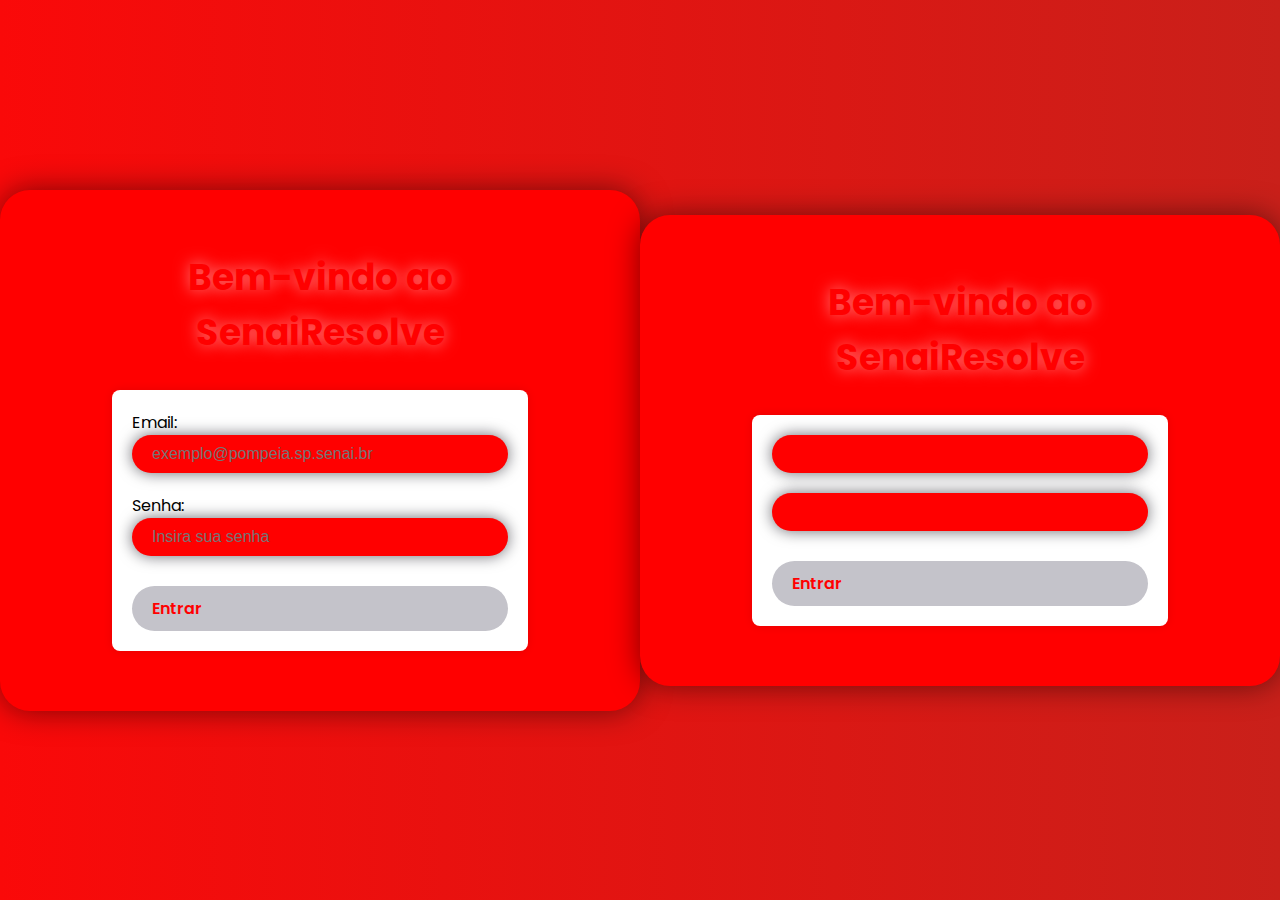
<file: index.html>
<!DOCTYPE html>
<html lang="pt-br">
<head>
    <meta charset="UTF-8">
    <meta name="viewport" content="width=device-width, initial-scale=1.0">
    <title>SenaiResolve</title>
    <style>
        /* Estilos CSS aqui */
        body {
            font-family: Arial, sans-serif;
            margin: 0;
            padding: 0;
            background-color: #f0f0f0;
        }
        header {
            background-color: #e80000;
            color: #fff;
            padding: 20px;
            text-align: center;
        }
        nav {
            background-color: #f62c2c;
            padding: 10px;
            text-align: center;
        }
        nav a {
            color: #fff;
            text-decoration: none;
            padding: 0 10px;
        }
        section {
            padding: 20px;
        }
        footer {
            background-color: #e80000;
            color: #fff;
            text-align: center;
            padding: 10px;
            position: fixed;
            bottom: 0;
            width: 100%;
        }
        form {
            margin: 0 auto;
            width: 80%;
            max-width: 500px;
            padding: 20px;
            background-color: #fff;
            border-radius: 8px;
            box-shadow: 0 0 10px rgba(0, 0, 0, 0.1);
        }
        input[type="text"], input[type="password"], textarea {
            width: 100%;
            padding: 10px;
            margin-bottom: 10px;
            border: 1px solid #ccc;
            border-radius: 4px;
            box-sizing: border-box;
        }
        input[type="submit"] {
            background-color: #005b96;
            color: #fff;
            border: none;
            padding: 15px <!DOCTYPE html>
<html>
<head>
  <title>Login</title>
  <style>
    body {
      font-family: Arial, sans-serif;
      background-color: #f2f2f2;
      margin: 0;
      padding: 0;
      height: 100vh;
      display: flex;
      justify-content: center;
      align-items: center;
    }
    
    .login-container {
      background-color: white;
      padding: 20px;
      border-radius: 5px;
      box-shadow: 0 0 10px rgba(0, 0, 0, 0.1);
      max-width: 400px;
      width: 100%;
    }
    
    input[type=text], input[type=password] {
      width: 100%;
      padding: 12px 20px;
      margin: 8px 0;
      display: inline-block;
      border: 1px solid #ccc;
      border-radius: 4px;
      box-sizing: border-box;
    }
    
    button {
      background-color: #4CAF50;
      color: white;
      padding: 14px 20px;
      margin: 8px 0;
      border: none;
      border-radius: 4px;
      cursor: pointer;
      width: 100%;
    }
    
    button:hover {
      background-color: #45a049;
    }
    <!DOCTYPE html>
<html>
<head>
  <title>Login</title>
  <style>
    body {
      font-family: Arial, sans-serif;
      background-color: #f2f2f2;
      margin: 0;
      padding: 0;
      height: 100vh;
      display: flex;
      justify-content: center;
      align-items: center;
    }
    
    .login-container {
      background-color: white;
      padding: 20px;
      border-radius: 5px;
      box-shadow: 0 0 10px rgba(0, 0, 0, 0.1);
      max-width: 400px;
      width: 100%;
    }
    
    input[type=text], input[type=password] {
      width: 100%;
      padding: 12px 20px;
      margin: 8px 0;
      display: inline-block;
      border: 1px solid #ccc;
      border-radius: 4px;
      box-sizing: border-box;
    }
    
    button {
      background-color: #4CAF50;
      color: white;
      padding: 14px 20px;
      margin: 8px 0;
      border: none;
      border-radius: 4px;
      cursor: pointer;
      width: 100%;
    }
    
    button:hover {
      background-color: #45a049;
    }
    <!DOCTYPE html>
<html>
<head>
  <title>Login</title>
  <style>
    body {
      font-family: Arial, sans-serif;
      background-color: #f2f2f2;
      margin: 0;
      padding: 0;
      height: 100vh;
      display: flex;
      justify-content: center;
      align-items: center;
    }
    
    .login-container {
      background-color: white;
      padding: 20px;
      border-radius: 5px;
      box-shadow: 0 0 10px rgba(0, 0, 0, 0.1);
      max-width: 400px;
      width: 100%;
    }
    
    input[type=text], input[type=password] {
      width: 100%;
      padding: 12px 20px;
      margin: 8px 0;
      display: inline-block;
      border: 1px solid #ccc;
      border-radius: 4px;
      box-sizing: border-box;
    }
    
    button {
      background-color: #4CAF50;
      color: white;
      padding: 14px 20px;
      margin: 8px 0;
      border: none;
      border-radius: 4px;
      cursor: pointer;
      width: 100%;
    }
    
    button:hover {
      background-color: #45a049;
    }
  </style>
</head>
<body>

  <script>
    const form = document.getElementById('loginForm');
    const errorMessage = document.getElementById('errorMessage');

    form.addEventListener('submit', (event) => {
      event.preventDefault();

      const email = document.getElementById('email').value;
      const password = document.getElementById('password').value;

      // Validar o email
      if (email.endsWith('@pompeia.sp.senai.br')) {
        // Enviar as informações para o servidor ou realizar outras ações
        console.log('Email e senha válidos:', email, password);
        // Redirecionar o usuário para a próxima página
        window.location.href = 'telainicial.html'; // Substitua 'telainicial.html' pelo seu arquivo HTML da próxima página
      } else {
        errorMessage.textContent = 'O email deve terminar com @pompeia.sp.senai.br';
        errorMessage.style.display = 'block'; // Exibir a mensagem de erro
      }
    });
  </script>
</body>
</html>
<!DOCTYPE html>
<html lang="pt-BR">
<head>
  <meta charset="UTF-8">
  <meta name="viewport" content="width=device-width, initial-scale=1.0">
  <title> SenaiResolve - Tela Inicial</title>
  <style>
    body {
      margin: 4;
      padding: 4;
      font-family: Arial, sans-serif;
      background: linear-gradient(to right, #fa0909, #c9201a);
      overflow: hidden;
    }

    .container {
      display: flex;
      justify-content: center;
      align-items: center;
      height: 100vh;
      position: relative;
      z-index: 1;
    }

    .content {
      text-align: center;
      color: #fff;
      padding: 40px;
      border-radius: 10px;
      background-color: rgba(255, 255, 255, 0.1);
      backdrop-filter: blur(10px);
      box-shadow: 0 0 20px rgba(0, 0, 0, 0.1);
    }

    .content h1 {
      font-size: 48px;
      margin-bottom: 20px;
      text-shadow: 0 0 10px rgba(0, 0, 0, 0.3);
    }

    .content p {
      font-size: 24px;
      margin-bottom: 30px;
      text-shadow: 0 0 10px rgba(0, 0, 0, 0.3);
    }

    .content .btn {
      display: inline-block;
      background-color: #fff;
      color: #810606;
      padding: 12px 30px;
      border-radius: 30px;
      text-decoration: none;
      font-size: 18px;
      transition: transform 0.3s ease;
    }

    .content .btn:hover {
      transform: scale(1.1);
    }

    .background-animation {
      position: absolute;
      top: 0;
      left: 0;
      width: 100%;
      height: 100%;
      z-index: 0;
    }

    .bubble {
      position: absolute;
      width: 60px;
      height: 60px;
      background-color: rgba(255, 255, 255, 0.3);
      border-radius: 50%;
      animation: bubbleAnimation 10s linear infinite;
    }

    @keyframes bubbleAnimation {
      0% {
        transform: translateY(0) rotate(0deg);
      }
      100% {
        transform: translateY(100vh) rotate(360deg);
      }
    }
  </style>
</head>
<body>
    <div class="background-animation">
    <div class="bubble" style="left: 10%; animation-delay: 0s;"></div>
    <div class="bubble" style="left: 20%; animation-delay: 2s;"></div>
    <div class="bubble" style="left: 30%; animation-delay: 4s;"></div>
    <div class="bubble" style="left: 40%; animation-delay: 6s;"></div>
    <div class="bubble" style="left: 50%; animation-delay: 8s;"></div>
    <div class="bubble" style="left: 60%; animation-delay: 2s;"></div>
    <div class="bubble" style="left: 70%; animation-delay: 4s;"></div>
    <div class="bubble" style="left: 80%; animation-delay: 6s;"></div>
    <div class="bubble" style="left: 90%; animation-delay: 8s;"></div>
  </div>
</body>
</html>
<!DOCTYPE html>
<html lang="pt-BR">
<head>
  <meta charset="UTF-8">
  <meta name="viewport" content="width=device-width, initial-scale=1.0">
  <title>Login - SenaiResolve</title>
  <link rel="preconnect" href="https://fonts.googleapis.com">
  <link rel="preconnect" href="https://fonts.gstatic.com" crossorigin>
  <link href="https://fonts.googleapis.com/css2?family=Poppins:wght@400;600;700&display=swap" rel="stylesheet">
  <style>
    /* Resetando estilos padrão */
    * {
      margin: 8;
      padding: 8;
      box-sizing: border-box;
    }

    body {
      font-family: 'Poppins', sans-serif;
      background-color: #1f2029;
      display: flex;
      justify-content: center;
      align-items: center;
      height: 100vh;
      overflow: hidden;
    }

    .login-container {
      background-color: #2a2b38;
      padding: 60px;
      border-radius: 30px;
      box-shadow: 0 0 30px rgba(0, 0, 0, 0.5);
      position: relative;
      z-index: 1;
    }

    .login-container h1 {
      color: white;
      font-size: 36px;
      font-weight: 700;
      margin-bottom: 30px;
      text-align: center;
      text-shadow: 0 0 15px rgba(255, 255, 255, 0.5);
    }

    /* Restante do CSS mantido igual à versão anterior */
  </style>
</head>
<body>
  <div class="login-container">
    <h1>Bem-vindo ao SenaiResolve</h1>
    <form>
      <div class="form-group">
        <label for="email">Email:</label>
        <div class="input-wrapper">
          <input type="email" id="email" placeholder="exemplo@pompeia.sp.senai.br" pattern="[a-z0-9._%+-]+@pompeia.sp.senai.br" required>
        </div>
      </div>
      <div class="form-group">
        <label for="password">Senha:</label>
        <div class="input-wrapper">
          <input type="password" id="password" placeholder="Insira sua senha" required>
        </div>
      </div>
      <a href="telainicial.html" class="btn">Entrar</a>
    </form>
  </div>

  <div class="background-animation">
    <!-- Animação de formas geométricas -->
  </div>
</body>
</html>
<!DOCTYPE html>
<html lang="pt-BR">
<head>
  <meta charset="UTF-8">
  <meta name="viewport" content="width=device-width, initial-scale=1.0">
  <title>Login - SenaiResolve</title>
  <link rel="preconnect" href="https://fonts.googleapis.com">
  <link rel="preconnect" href="https://fonts.gstatic.com" crossorigin>
  <link href="https://fonts.googleapis.com/css2?family=Poppins:wght@400;600;700&display=swap" rel="stylesheet">
  <style>
    /* Resetando estilos padrão */
    * {
      margin: 8;
      padding: 8;
      box-sizing: border-box;
    }

    body {
      font-family: 'Poppins', sans-serif;
      background-color: #1f2029;
      display: flex;
      justify-content: center;
      align-items: center;
      height: 100vh;
      overflow: hidden;
      position: relative;
    }

    .login-container {
      background-color: #fafafa;
      padding: 60px;
      border-radius: 30px;
      box-shadow: 0 0 30px rgb(9, 0, 0);
      position: center;
      z-index: 1;
    }

    .login-container h1 {
      color: #0a0a0a;
      font-size: 36px;
      font-weight: 700;
      margin-bottom: 30px;
      text-align: center;
      text-shadow: 0 0 15px rgba(255, 255, 255, 0.5);
    }

    .form-group {
      margin-bottom: 20px;
    }

    .input-wrapper {
      position: relative;
    }

    .input-wrapper input {
      width: 100%;
      padding: 10px 20px;
      font-size: 16px;
      color: white;
      background-color: #fc1717;
      border: none;
      border-radius: 25px;
      outline: none;
      /* box-shadow: 0 0 15px rgba(255, 255, 255, 0.6); */
    }

    .input-wrapper label {
      position: absolute;
      top: 50%;
      left: 20px;
      transform: translateY(-50%);
      font-size: 16px;
      color: #ffffff;
      pointer-events: none;
      transition: all 0.3s ease;
    }

    .input-wrapper input:focus + label,
    .input-wrapper input:not(:placeholder-shown) + label {
      top: 0;
      font-size: 14px;
    }

    .btn {
      display: block;
      width: 100%;
      padding: 10px 20px;
      font-size: 16px;
      font-weight: 600;
      text-decoration: none;
      color: #f8f8f6;
      background-color: rgb(255, 0, 0);
      border-radius: 25px;
      transition: background-color 0.3s ease;
    }

    .btn:hover {
      background-color: #898686;
    }

    /* Animação de fundo */
    .background-animation {
      position: absolute;
      top: 0;
      left: 0;
      width: 100%;
      height: 100%;
      z-index: 0;
      overflow: hidden;
    }

    .background-animation div {
      position: absolute;
      display: block;
      list-style: none;
      width: 20px;
      height: 20px;
      background: rgba(252, 252, 252, 0.2);
      animation: animate 25s linear infinite;
      bottom: -150px;
    }

    .background-animation div:nth-child(1) {
      left: 25%;
      width: 80px;
      height: 80px;
      animation-delay: 0s;
    }

    .background-animation div:nth-child(2) {
      left: 10%;
      width: 20px;
      height: 20px;
      animation-delay: 2s;
      animation-duration: 12s;
    }

    .background-animation div:nth-child(3) {
      left: 70%;
      width: 20px;
      height: 20px;
      animation-delay: 4s;
    }

    .background-animation div:nth-child(4) {
      left: 40%;
      width: 60px;
      height: 60px;
      animation-delay: 0s;
      animation-duration: 18s;
    }

    .background-animation div:nth-child(5) {
      left: 65%;
      width: 20px;
      height: 20px;
      animation-delay: 0s;
    }

    @keyframes animate {
      0% {
        transform: translateY(0) rotate(0deg);
        opacity: 1;
      }
      100% {
        transform: translateY(-1000px) rotate(720deg);
        opacity: 0;
      }
    }
  </style>
</head>
<body>
  <div class="background-animation">
    <div></div>
    <div></div>
    <div></div>
    <div></div>
    <div></div>
  </div>
</body>
</html>
<!DOCTYPE html>
<html lang="pt-BR">
<head>
  <meta charset="UTF-8">
  <meta name="viewport" content="width=device-width, initial-scale=1.0">
  <title>Login - SenaiResolve</title>
  <link rel="preconnect" href="https://fonts.googleapis.com">
  <link rel="preconnect" href="https://fonts.gstatic.com" crossorigin>
  <link href="https://fonts.googleapis.com/css2?family=Poppins:wght@400;600;700&display=swap" rel="stylesheet">
  <style>
    /* Resetando estilos padrão */
    * {
      margin: 0;
      padding: 0;
      box-sizing: border-box;
    }

    body {
      font-family: 'Poppins', sans-serif;
      background-color: #ff0000;
      display: flex;
      justify-content: center;
      align-items: center;
      height: 100vh;
      overflow: hidden;
      position: relative;
    }

    .login-container {
      background-color: #ff0000;
      padding: 60px;
      border-radius: 30px;
      box-shadow: 0 0 30px rgba(0, 0, 0, 0.5);
      position: relative;
      z-index: 1;
    }

    .login-container h1 {
      color: #ff0000;
      font-size: 36px;
      font-weight: 700;
      margin-bottom: 30px;
      text-align: center;
      text-shadow: 0 0 15px rgba(255, 255, 255, 0.5);
    }

    .form-group {
      margin-bottom: 20px;
    }

    .input-wrapper {
      position: relative;
    }

    .input-wrapper input {
      width: 100%;
      padding: 10px 20px;
      font-size: 16px;
      color: #ff0000;
      background-color: #ff0000;
      border: none;
      border-radius: 25px;
      outline: none;
      box-shadow: 0 0 15px rgba(8, 7, 16, 0.6);
    }

    .input-wrapper label {
      position: absolute;
      top: 50%;
      left: 20px;
      transform: translateY(-50%);
      font-size: 16px;
      color: #ff0000;
      pointer-events: none;
      transition: all 0.3s ease;
    }

    .input-wrapper input:focus + label,
    .input-wrapper input:not(:placeholder-shown) + label {
      top: 0;
      font-size: 14px;
    }

    .btn {
      display: block;
      width: 100%;
      padding: 10px 20px;
      font-size: 16px;
      font-weight: 600;
      text-decoration: none;
      color: #ff0000;
      background-color: #c4c3ca;
      border-radius: 25px;
      transition: background-color 0.3s ease;
    }

    .btn:hover {
      background-color: #b1b0b8;
    }

    /* Animação de fundo */
    .background-animation {
      position: absolute;
      top: 0;
      left: 0;
      width: 100%;
      height: 100%;
      z-index: 0;
      overflow: hidden;
    }

    .background-animation div {
      position: absolute;
      display: block;
      list-style: none;
      width: 20px;
      height: 20px;
      background: rgba(255, 255, 255, 0.2);
      animation: animate 25s linear infinite;
      bottom: -150px;
    }

    .background-animation div:nth-child(1) {
      left: 25%;
      width: 80px;
      height: 80px;
      animation-delay: 0s;
    }

    .background-animation div:nth-child(2) {
      left: 10%;
      width: 20px;
      height: 20px;
      animation-delay: 2s;
      animation-duration: 12s;
    }

    .background-animation div:nth-child(3) {
      left: 70%;
      width: 20px;
      height: 20px;
      animation-delay: 4s;
    }

    .background-animation div:nth-child(4) {
      left: 40%;
      width: 60px;
      height: 60px;
      animation-delay: 0s;
      animation-duration: 18s;
    }

    .background-animation div:nth-child(5) {
      left: 65%;
      width: 20px;
      height: 20px;
      animation-delay: 0s;
    }

    @keyframes animate {
      0% {
        transform: translateY(0) rotate(0deg);
        opacity: 1;
      }
      100% {
        transform: translateY(-1000px) rotate(720deg);
        opacity: 0;
      }
    }
  </style>
</head>
<body>
  <div class="login-container">
    <h1>Bem-vindo ao SenaiResolve</h1>
    <form>
      <div class="form-group">
        <div class="input-wrapper">
          <input type="email" id="email" placeholder=" " pattern="[a-z0-9._%+-]+@pompeia.sp.senai.br" required>
          <label for="email">Email</label>
        </div>
      </div>
      <div class="form-group">
        <div class="input-wrapper">
          <input type="password" id="password" placeholder=" " required>
          <label for="password">Senha</label>
        </div>
      </div>
      <a href="#" class="btn">Entrar</a>
    </form>
  </div>

  <div class="background-animation">
    <div></div>
    <div></div>
    <div></div>
    <div></div>
    <div></div>
  </div>
</body>
</html>
</file>
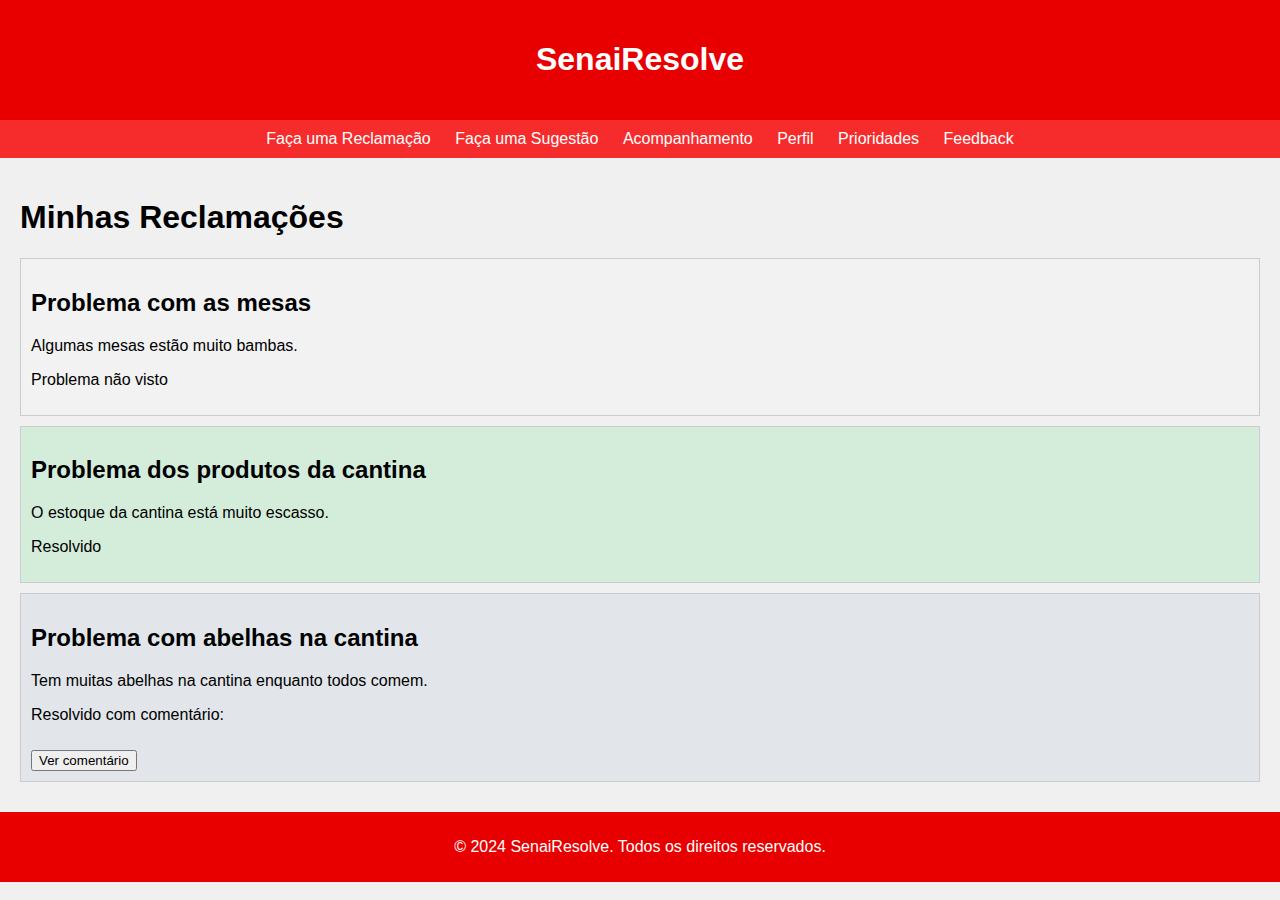
<file: acompanhamento.html>
<!DOCTYPE html>
<html lang="pt-br">
<head>
    <meta charset="UTF-8">
    <meta name="viewport" content="width=device-width, initial-scale=1.0">
    <title>SenaiResolve</title>
    <style>
        /* Estilos CSS aqui */
        body {
            font-family: Arial, sans-serif;
            margin: 0;
            padding: 0;
            background-color: #f0f0f0;
        }
        header {
            background-color: #e80000;
            color: #fff;
            padding: 20px;
            text-align: center;
        }
        nav {
            background-color: #f62c2c;
            padding: 10px;
            text-align: center;
        }
        nav a {
            color: #fff;
            text-decoration: none;
            padding: 0 10px;
        }
        section {
            padding: 20px;
        }
        footer {
            background-color: #e80000;
            color: #fff;
            text-align:center;
            padding-top: 10px;
            padding-bottom: 10px;
            bottom: 0;
            width: 100%;
        }
        form {
            margin: 0 auto;
            width: 80%;
            max-width: 500px;
            padding: 20px;
            background-color: #fff;
            border-radius: 8px;
            box-shadow: 0 0 10px rgba(0, 0, 0, 0.1);
        }
        input[type="text"], input[type="password"], textarea {
            width: 100%;
            padding: 10px;
            margin-bottom: 10px;
            border: 1px solid #ccc;
            border-radius: 4px;
            box-sizing: border-box;
        }
        input[type="submit"] {
            background-color: #005b96;
            color: #fff;
            border: none;
            padding: 15px 20px;
            border-radius: 4px;
            cursor: pointer;
        }
        input[type="submit"]:hover {
            background-color: #003366;
        }
    </style>
</head>
<body>
    <header>
        <h1>SenaiResolve</h1>
    </header>
    <nav>
        <a href="reclamar.html">Faça uma Reclamação</a>
        <a href="sugestão.html">Faça uma Sugestão</a>
        <a href="acompanhamento.html">Acompanhamento</a>
        <a href="perfil.html">Perfil</a>
        <a href="instituição.html">Prioridades</a>
        <a href="feedback.html">Feedback</a>


    </nav>
    <section>
        <!DOCTYPE html>
        <html>
        <head>
            <title>Minhas Reclamações</title>
            <style>
                .reclamacao {
                    border: 1px solid #ccc;
                    padding: 10px;
                    margin-bottom: 10px;
                }
                .reclamacao.vista {
                    background-color: #f2f2f2;
                }
                .reclamacao.resolvida {
                    background-color: #d4edda;
                }
                .reclamacao.resolvida-com-comentario {
                    background-color: #e2e6ea;
                }
                .reclamacao button {
                    margin-top: 10px;
                }
                .comentario {
                    display: none;
                    background-color: #f5f5f5;
                    padding: 10px;
                    margin-top: 10px;
                }
            </style>
        </head>
        <body>
            <h1>Minhas Reclamações</h1>
            <div class="reclamacao vista">
                <h2>Problema com as mesas</h2>
                <p>Algumas mesas estão muito bambas.</p>
                <p>Problema não visto</p>
            </div>
            <div class="reclamacao resolvida">
                <h2>Problema dos produtos da cantina</h2>
                <p>O estoque da cantina está muito escasso.</p>
                <p>Resolvido</p>
            </div>
            <div class="reclamacao resolvida-com-comentario">
                <h2>Problema com abelhas na cantina</h2>
                <p>Tem muitas abelhas na cantina enquanto todos comem.</p>
                <p>Resolvido com comentário:</p>
                <div class="comentario">
                    <p>Trocamos a lata de lixo de metais de local, pois as abelhas procuravam o doce das latas de refrigerante.</p>
                </div>
                <button>Ver comentário</button>
            </div>
            <script>
                document.querySelectorAll('.reclamacao.resolvida-com-comentario button').forEach(button => {
                    button.addEventListener('click', () => {
                        button.previousElementSibling.style.display = 'block';
                    });
                });
            </script>
        </body>
        </html>    </section>
    <footer>
        <p>&copy; 2024 SenaiResolve. Todos os direitos reservados.</p>
    </footer>
</body>
</html>
<text-align></text-align>
</file>
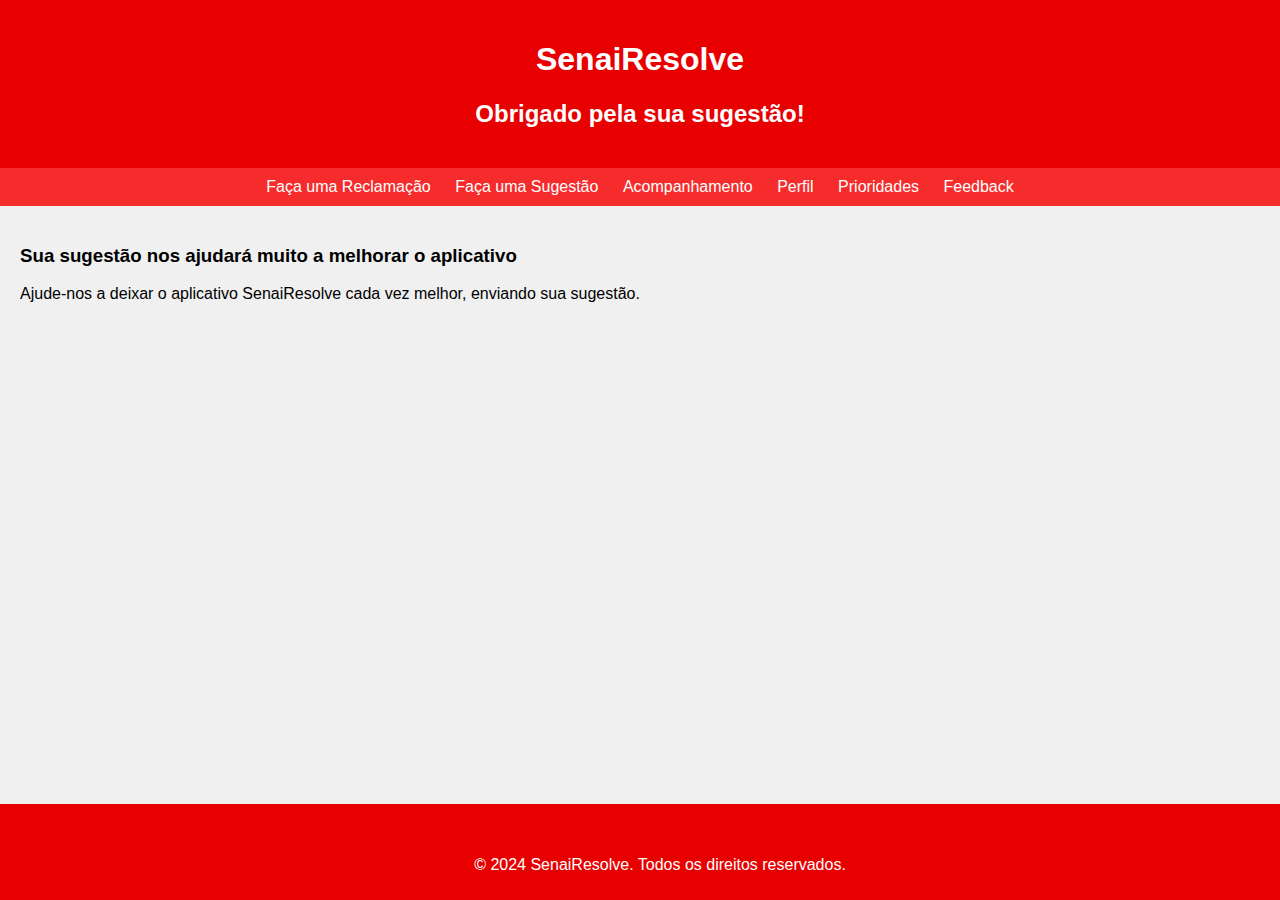
<file: obrigadopelaresposta.html>
<html lang="pt-br">
<head>
    <meta charset="UTF-8">
    <meta name="viewport" content="width=device-width, initial-scale=1.0">
    <title>SenaiResolve</title>
    <style>
        /* Estilos CSS aqui */
        body {
            font-family: Arial, sans-serif;
            margin: 0;
            padding: 0;
            background-color: #f0f0f0;
        }
        header {
            background-color: #e80000;
            color: #fff;
            padding: 20px;
            text-align: center;
        }
        nav {
            background-color: #f62c2c;
            padding: 10px;
            text-align: center;
        }
        nav a {
            color: #fff;
            text-decoration: none;
            padding: 0 10px;
        }
        section {
            padding: 20px;
        }
        footer {
            background-color: #e80000;
            color: #fff;
            text-align: center;
            padding: 10px;
            position: fixed;
            bottom: 0;
            width: 100%;
        }
        form {
            margin: 0 auto;
            width: 100%;
            max-width: 500px;
            padding: 20px;
            background-color: #fff;
            border-radius: 4px;
            box-shadow: 0 0 5px rgba(0, 0, 0, 0.1);
        }
        input[type="text"], input[type="password"], textarea {
            width: 100%;
            padding: 5px;
            margin-bottom: 5px;
            border: 5px solid #ccc;
            border-radius: 5px;
            box-sizing: border-box;
        }
        input[type="submit"] {
            background-color: #005b96;
            color: #fff;
            border: none;
            padding: 15px 10px;
            border-radius: 5px;
            cursor: pointer;
        }
        input[type="submit"]:hover {
            background-color: #003366;
        }
    </style>
</head>
<body>

</body>
<head>
  <meta charset="UTF-8">
  <meta name="viewport" content="width=device-width, initial-scale=1.0">
  <title>Sugira uma melhoria - Senai App</title>
  <link rel="stylesheet" href=" http://portal.mec.gov.br/secretaria-de-regulacao-e-supervisao-da-educacao-superior-seres/30000-uncategorised/32161-legislacao-basica-dos-servicos-nacionais-de-aprendizagem ">
</head>
<body>
  <header>
    <h1>SenaiResolve</h1>
    <h2>Obrigado pela sua sugestão!</h2>
  </header>
  <nav>
    <a href="reclamar.html">Faça uma Reclamação</a>
    <a href="sugestão.html">Faça uma Sugestão</a>
    <a href="acompanhamento.html">Acompanhamento</a>
    <a href="perfil.html">Perfil</a>
    <a href="instituição.html">Prioridades</a>
    <a href="feedback.html">Feedback</a>

</nav>
  <main>
    <section>
      <h3>Sua sugestão nos ajudará muito a melhorar o aplicativo</h3>
      <p>Ajude-nos a deixar o aplicativo SenaiResolve cada vez melhor, enviando sua sugestão.</p>
      </form>
    </section>
  </main>
  <footer>
    <p></p>
  
</body>
</html>

<body>
    
</h1>
    </header>
    <nav>
       
    </nav>
    <section>
        <!-- Conteúdo das páginas será carregado aqui -->
    </section>
    <footer>
        <p>&copy; 2024 SenaiResolve. Todos os direitos reservados.</p>
    </footer>
</body>
</html>
</file>
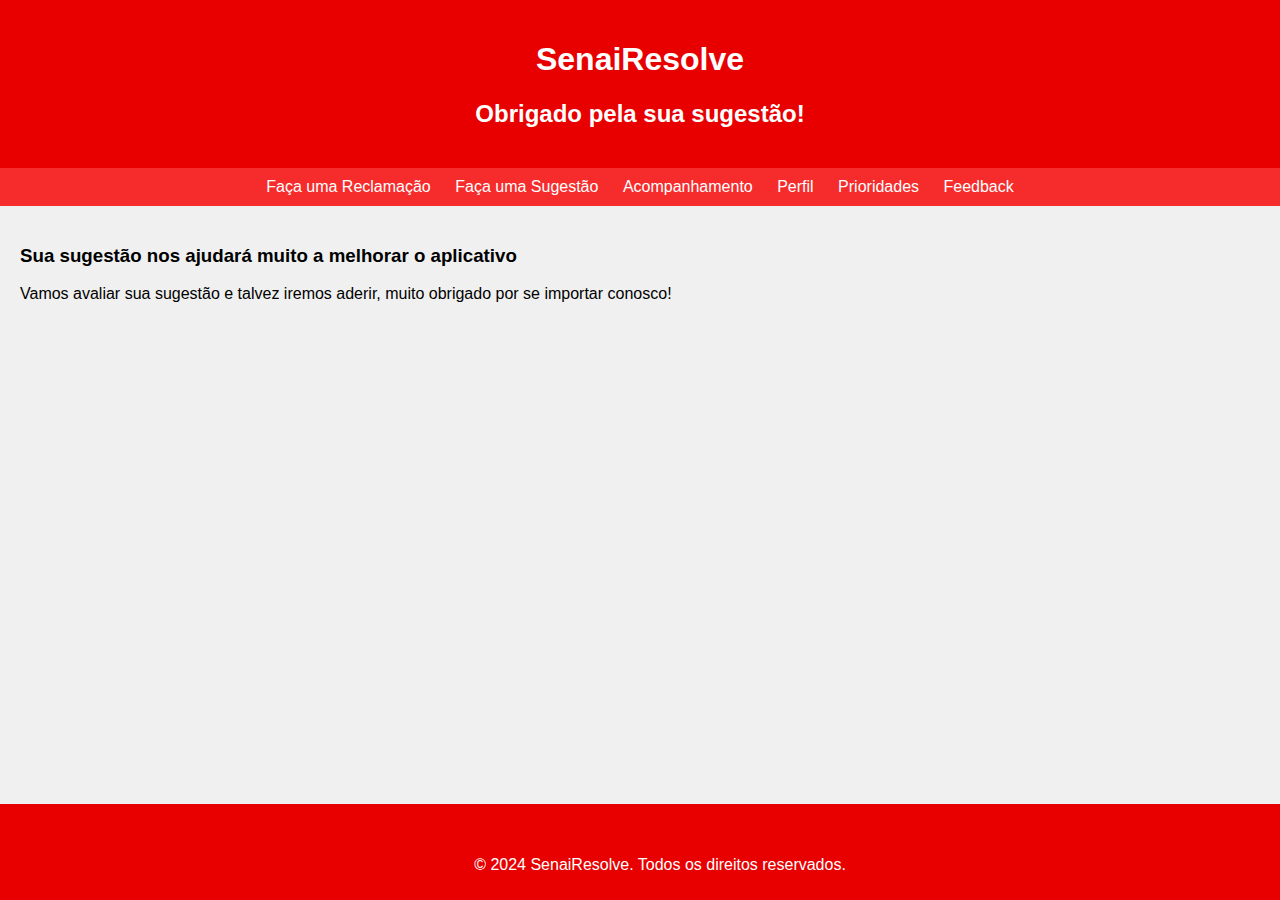
<file: obrigadopelasugestão.html>
<html lang="pt-br">
<head>
    <meta charset="UTF-8">
    <meta name="viewport" content="width=device-width, initial-scale=1.0">
    <title>SenaiResolve</title>
    <style>
        /* Estilos CSS aqui */
        body {
            font-family: Arial, sans-serif;
            margin: 0;
            padding: 0;
            background-color: #f0f0f0;
        }
        header {
            background-color: #e80000;
            color: #fff;
            padding: 20px;
            text-align: center;
        }
        nav {
            background-color: #f62c2c;
            padding: 10px;
            text-align: center;
        }
        nav a {
            color: #fff;
            text-decoration: none;
            padding: 0 10px;
        }
        section {
            padding: 20px;
        }
        footer {
            background-color: #e80000;
            color: #fff;
            text-align: center;
            padding: 10px;
            position: fixed;
            bottom: 0;
            width: 100%;
        }
        form {
            margin: 0 auto;
            width: 80%;
            max-width: 500px;
            padding: 20px;
            background-color: #fff;
            border-radius: 8px;
            box-shadow: 0 0 10px rgba(0, 0, 0, 0.1);
        }
        input[type="text"], input[type="password"], textarea {
            width: 100%;
            padding: 10px;
            margin-bottom: 10px;
            border: 1px solid #ccc;
            border-radius: 4px;
            box-sizing: border-box;
        }
        input[type="submit"] {
            background-color: #005b96;
            color: #fff;
            border: none;
            padding: 15px 20px;
            border-radius: 4px;
            cursor: pointer;
        }
        input[type="submit"]:hover {
            background-color: #003366;
        }
    </style>
</head>

<body>

</body>
<head>
  <meta charset="UTF-8">
  <meta name="viewport" content="width=device-width, initial-scale=1.0">
  <title>Sugira uma melhoria - Senai App</title>
  <link rel="stylesheet" href=" http://portal.mec.gov.br/secretaria-de-regulacao-e-supervisao-da-educacao-superior-seres/30000-uncategorised/32161-legislacao-basica-dos-servicos-nacionais-de-aprendizagem ">
</head>
<body>
  <header>
    <h1>SenaiResolve</h1>
    <h2>Obrigado pela sua sugestão!</h2>
  </header>
  <nav>
    <a href="reclamar.html">Faça uma Reclamação</a>
    <a href="sugestão.html">Faça uma Sugestão</a>
    <a href="acompanhamento.html">Acompanhamento</a>
    <a href="perfil.html">Perfil</a>
    <a href="instituição.html">Prioridades</a>
    <a href="feedback.html">Feedback</a>

</nav>
  <main>
    <section>
      <h3>Sua sugestão nos ajudará muito a melhorar o aplicativo</h3>
      <p>Vamos avaliar sua sugestão e talvez iremos aderir, muito obrigado por se importar conosco!</p>
      </form>
    </section>
  </main>
  <footer>
    <p></p>
  
</body>
</html>

<body>
    
</h1>
    </header>
    <nav>
       
    </nav>
    <section>
        <!-- Conteúdo das páginas será carregado aqui -->
    </section>
    <footer>
        <p>&copy; 2024 SenaiResolve. Todos os direitos reservados.</p>
    </footer>
</body>
</html>
</file>
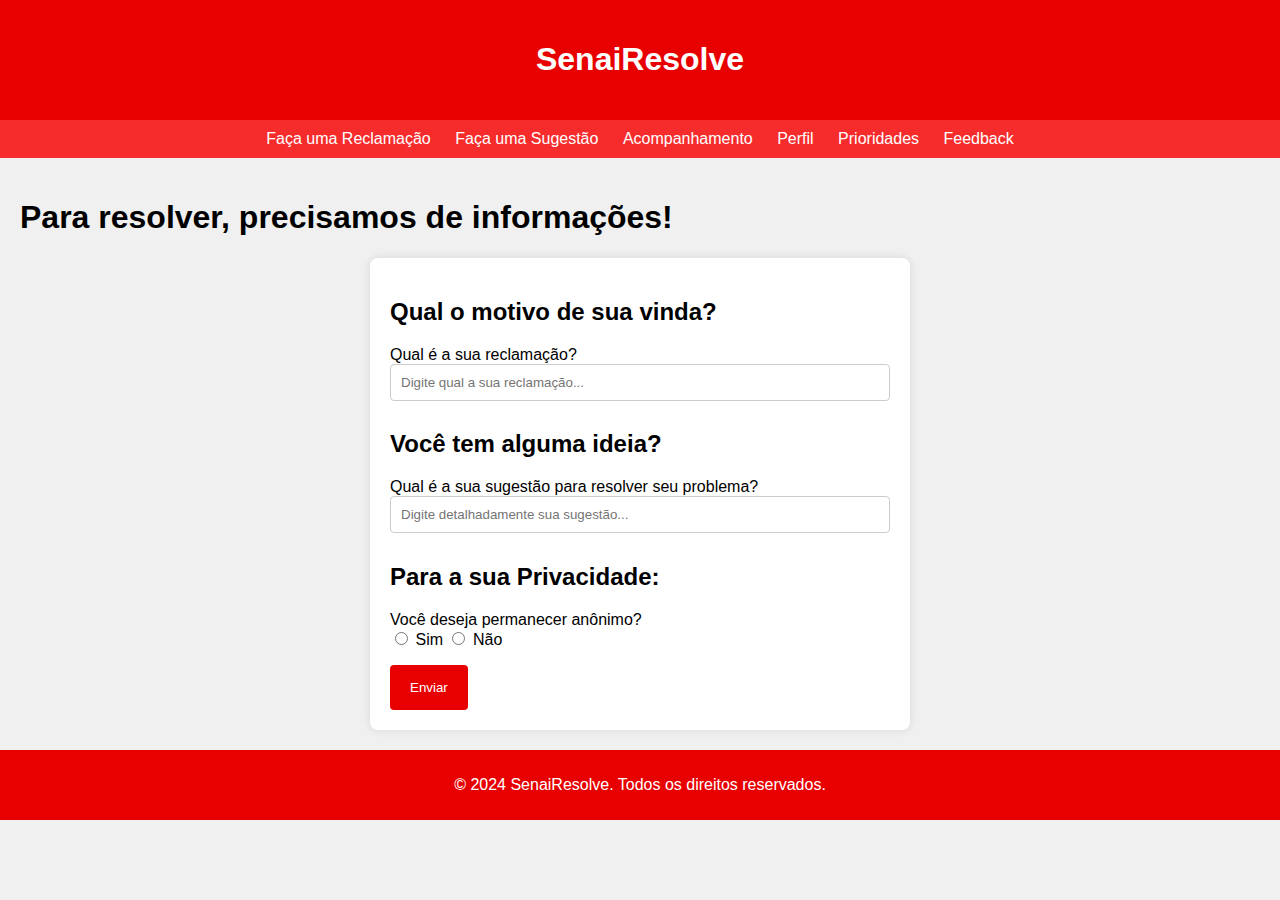
<file: reclamar.html>
<!DOCTYPE html>
<html lang="pt-br">

<head>
    <meta charset="UTF-8">
    <meta name="viewport" content="width=device-width, initial-scale=1.0">
    <title>SenaiResolve</title>
    <style>
        /* Estilos CSS aqui */
        body {
            font-family: Arial, sans-serif;
            margin: 0;
            padding: 0;
            background-color: #f0f0f0;
        }

        header {
            background-color: #e80000;
            color: #fff;
            padding: 20px;
            text-align: center;
        }

        nav {
            background-color: #f62c2c;
            padding: 10px;
            text-align: center;
        }

        nav a {
            color: #fff;
            text-decoration: none;
            padding: 0 10px;
        }

        section {
            padding: 20px;
        }

        footer {
            background-color: #e80000;
            color: #fff;
            text-align: center;
            padding-top: 10px;
            padding-bottom: 10px;
            bottom: 0;
            width: 100%;

        }

        form {
            margin: 0 auto;
            width: 80%;
            max-width: 500px;
            padding: 20px;
            background-color: #fff;
            border-radius: 8px;
            box-shadow: 0 0 10px rgba(0, 0, 0, 0.1);
        }

        input[type="text"],
        input[type="password"],
        textarea {
            width: 100%;
            padding: 10px;
            margin-bottom: 10px;
            border: 1px solid #ccc;
            border-radius: 4px;
            box-sizing: border-box;
        }

        input[type="submit"] {
            background-color: #e80000;
            color: #fff;
            border: none;
            padding: 15px 20px;
            border-radius: 4px;
            cursor: pointer;
        }

        input[type="submit"]:hover {
            background-color: #c60000;
        }
    </style>
</head>

<body>
    <header>
        <h1>SenaiResolve</h1>
    </header>
    <nav>
            <a href="reclamar.html">Faça uma Reclamação</a>
            <a href="sugestão.html">Faça uma Sugestão</a>
            <a href="acompanhamento.html">Acompanhamento</a>
            <a href="perfil.html">Perfil</a>
            <a href="instituição.html">Prioridades</a>
            <a href="feedback.html">Feedback</a>
        
    </nav>
    <section>
        <h1>Para resolver, precisamos de informações!</h1>
        <form action="obrigadopelaresposta.html">
            <h2>Qual o motivo de sua vinda?</h2>
            <p>
                <label for="questao1">Qual é a sua reclamação?</label><br>
                <input type="text" id="questao1" name="questao1" placeholder="Digite qual a sua reclamação...">
            </p>

            <h2>Você tem alguma ideia?</h2>
            <p>
                <label for="questao2">Qual é a sua sugestão para resolver seu problema?</label><br>
                <input type="text" id="questao2" name="questao2" placeholder="Digite detalhadamente sua sugestão...">
            </p>

            <h2>Para a sua Privacidade:</h2>
            <p>
                <label for="questao3">Você deseja permanecer anônimo?</label><br>
                <input type="radio" id="questao3" name="questao3" value="sim">
                <label for="questao3">Sim</label>
                <input type="radio" id="questao3" name="questao3" value="não">
                <label for="questao3">Não</label>
            </p>

            <input type="submit" value="Enviar">
        </form>
    </section>
    <footer>
        <p>&copy; 2024 SenaiResolve. Todos os direitos reservados.</p>
    </footer>
</body>

</html>
</file>
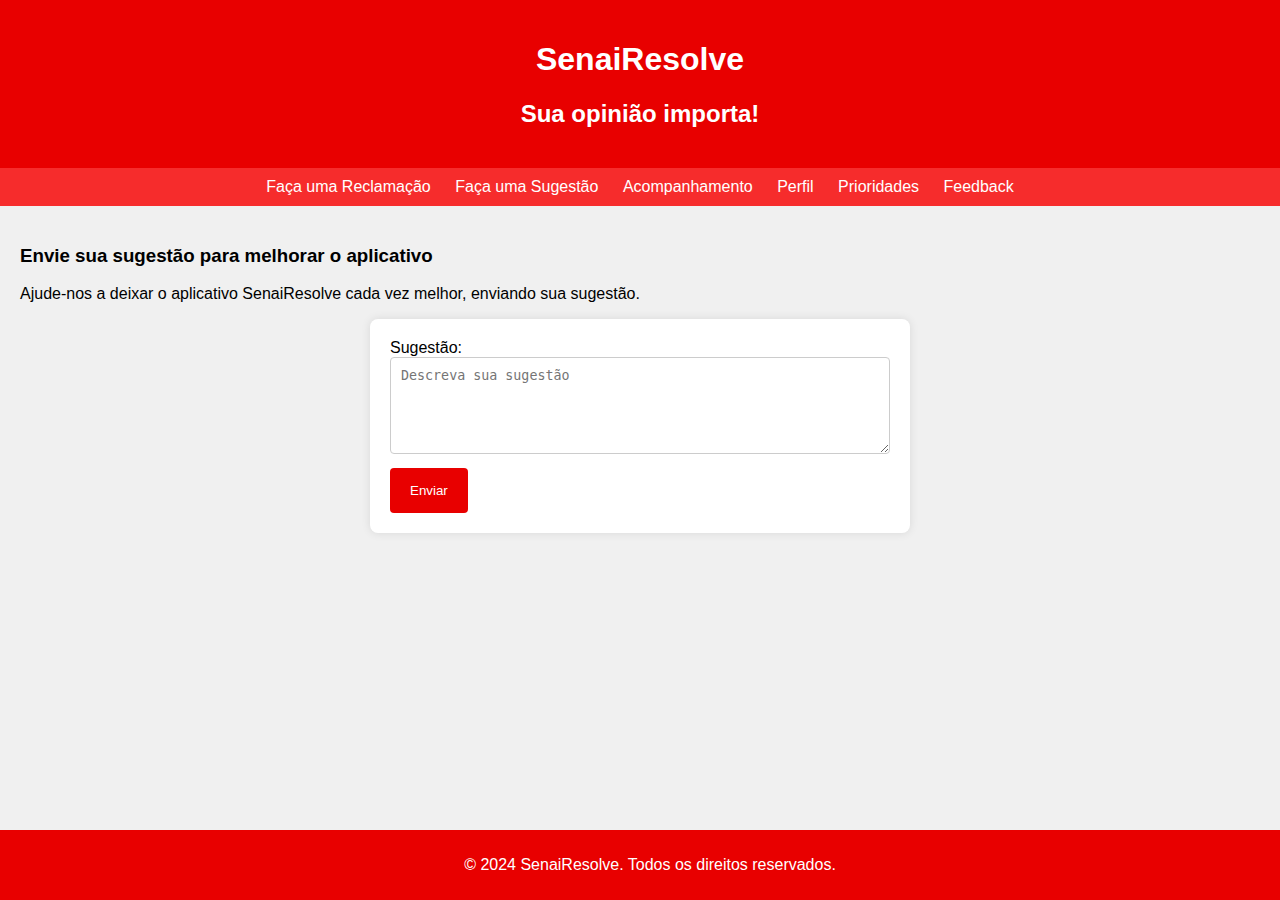
<file: sugestão.html>
<!DOCTYPE html>
<html lang="pt-br">
<head>
    <meta charset="UTF-8">
    <meta name="viewport" content="width=device-width, initial-scale=1.0">
    <title>SenaiResolve</title>
    <style>
        /* Estilos CSS aqui */
        body {
            font-family: Arial, sans-serif;
            margin: 0;
            padding: 0;
            background-color: #f0f0f0;
        }
        header {
            background-color: #e80000;
            color: #fff;
            padding: 20px;
            text-align: center;
        }
        nav {
            background-color: #f62c2c;
            padding: 10px;
            text-align: center;
        }
        nav a {
            color: #fff;
            text-decoration: none;
            padding: 0 10px;
        }
        section {
            padding: 20px;
        }
        footer {
            background-color: #e80000;
            color: #fff;
            text-align: center;
            padding: 10px;
            position: fixed;
            bottom: 0;
            width: 100%;
        }
        form {
            margin: 0 auto;
            width: 80%;
            max-width: 500px;
            padding: 20px;
            background-color: #fff;
            border-radius: 8px;
            box-shadow: 0 0 10px rgba(0, 0, 0, 0.1);
        }
        input[type="text"], input[type="password"], textarea {
            width: 100%;
            padding: 10px;
            margin-bottom: 10px;
            border: 1px solid #ccc;
            border-radius: 4px;
            box-sizing: border-box;
        }
        input[type="submit"] {
            background-color: #e80000;
            color: #fff;
            border: none;
            padding: 15px 20px;
            border-radius: 4px;
            cursor: pointer;
        }
        input[type="submit"]:hover {
            background-color: #e80000;
        }
    </style>
</head>
<body>
    <header>
        <h1>SenaiResolve</h1>
        <h2>Sua opinião importa!</h2>
    </header>
    <nav>
        <a href="reclamar.html">Faça uma Reclamação</a>
        <a href="sugestão.html">Faça uma Sugestão</a>
        <a href="acompanhamento.html">Acompanhamento</a>
        <a href="perfil.html">Perfil</a>
        <a href="instituição.html">Prioridades</a>
        <a href="feedback.html">Feedback</a>
    
</nav>
    <section>

        <h3>Envie sua sugestão para melhorar o aplicativo</h3>
        <p>Ajude-nos a deixar o aplicativo SenaiResolve cada vez melhor, enviando sua sugestão.</p>
        <form action="obrigadopelaresposta.html">
            <label for="suggestion">Sugestão:</label>
            <textarea id="suggestion" name="suggestion" rows="5" placeholder="Descreva sua sugestão"></textarea>
            <input type="submit" value="Enviar">
        </form>
    </section>
    <footer>
        <p>&copy; 2024 SenaiResolve. Todos os direitos reservados.</p>
    </footer>
</body>
</html>
</file>
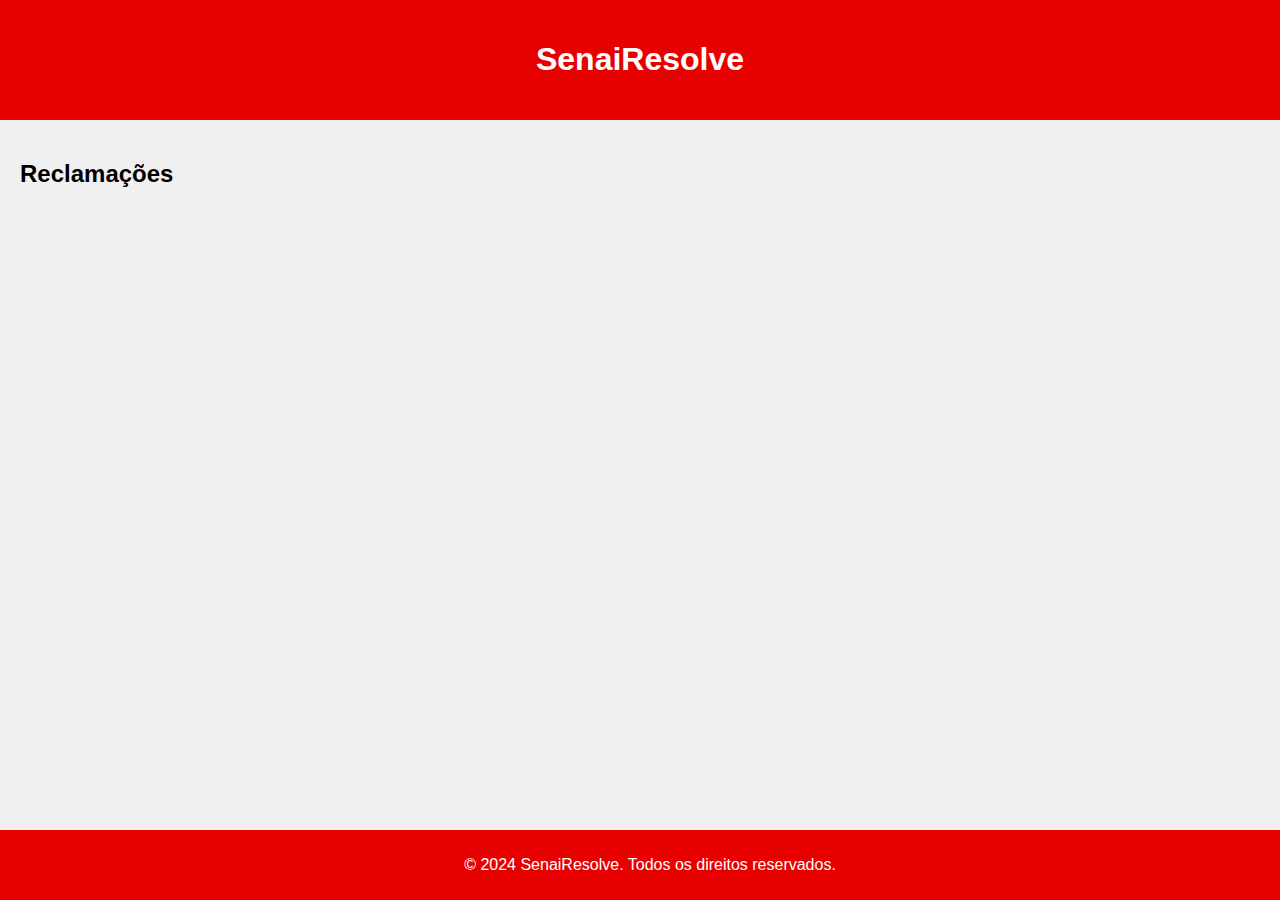
<file: teste.instituição.html>
<!DOCTYPE html>
<html lang="pt-br">
<head>
    <meta charset="UTF-8">
    <meta name="viewport" content="width=device-width, initial-scale=1.0">
    <title>SenaiResolve</title>
    <style>
        /* Estilos CSS aqui */
        body {
            font-family: Arial, sans-serif;
            margin: 0;
            padding: 0;
            background-color: #f0f0f0;
        }
        header {
            background-color: #e80000;
            color: #fff;
            padding: 20px;
            text-align: center;
        }
        nav {
            background-color: #f62c2c;
            padding: 10px;
            text-align: center;
        }
        nav a {
            color: #fff;
            text-decoration: none;
            padding: 0 10px;
        }
        section {
            padding: 20px;
        }
        footer {
            background-color: #e80000;
            color: #fff;
            text-align: center;
            padding: 10px;
            position: fixed;
            bottom: 0;
            width: 100%;
        }
        form {
            margin: 0 auto;
            width: 80%;
            max-width: 500px;
            padding: 20px;
            background-color: #fff;
            border-radius: 8px;
            box-shadow: 0 0 10px rgba(0, 0, 0, 0.1);
        }
        input[type="text"], input[type="password"], textarea {
            width: 100%;
            padding: 10px;
            margin-bottom: 10px;
            border: 1px solid #ccc;
            border-radius: 4px;
            box-sizing: border-box;
        }
        input[type="submit"] {
            background-color: #e80000;
            color: #fff;
            border: none;
            padding: 15px 20px;
            border-radius: 4px;
            cursor: pointer;
        }
        input[type="submit"]:hover {
            background-color: #e80000
        }
        /* Estilos da seção de reclamações */
        .complaints-container {
          max-width: 600px;
          margin: 0 auto;
          padding: 20px;
        }

        .complaint {
          margin-bottom: 20px;
          border: 1px solid #ccc;
          padding: 10px;
          border-radius: 4px; /* Added border-radius for better look */
        }

        .complaint .content {
          margin-bottom: 10px;
        }

        .complaint .likes {
          display: flex;
          align-items: center;
        }

        .complaint .likes .like-btn {
          margin-right: 10px;
          cursor: pointer;
        }

        .complaint .likes .like-count {
          font-weight: bold;
        }
    </style>
</head>
<body>
    <header>
        <h1>SenaiResolve</h1>
    </header>
    <section>
        <h2>Reclamações</h2>
        <div class="complaints-container" id="complaints-container">
            </div>
    </section>
    <footer>
        <p>&copy; 2024 SenaiResolve. Todos os direitos reservados.</p>
    </footer>
</body>
</html>
</file>
